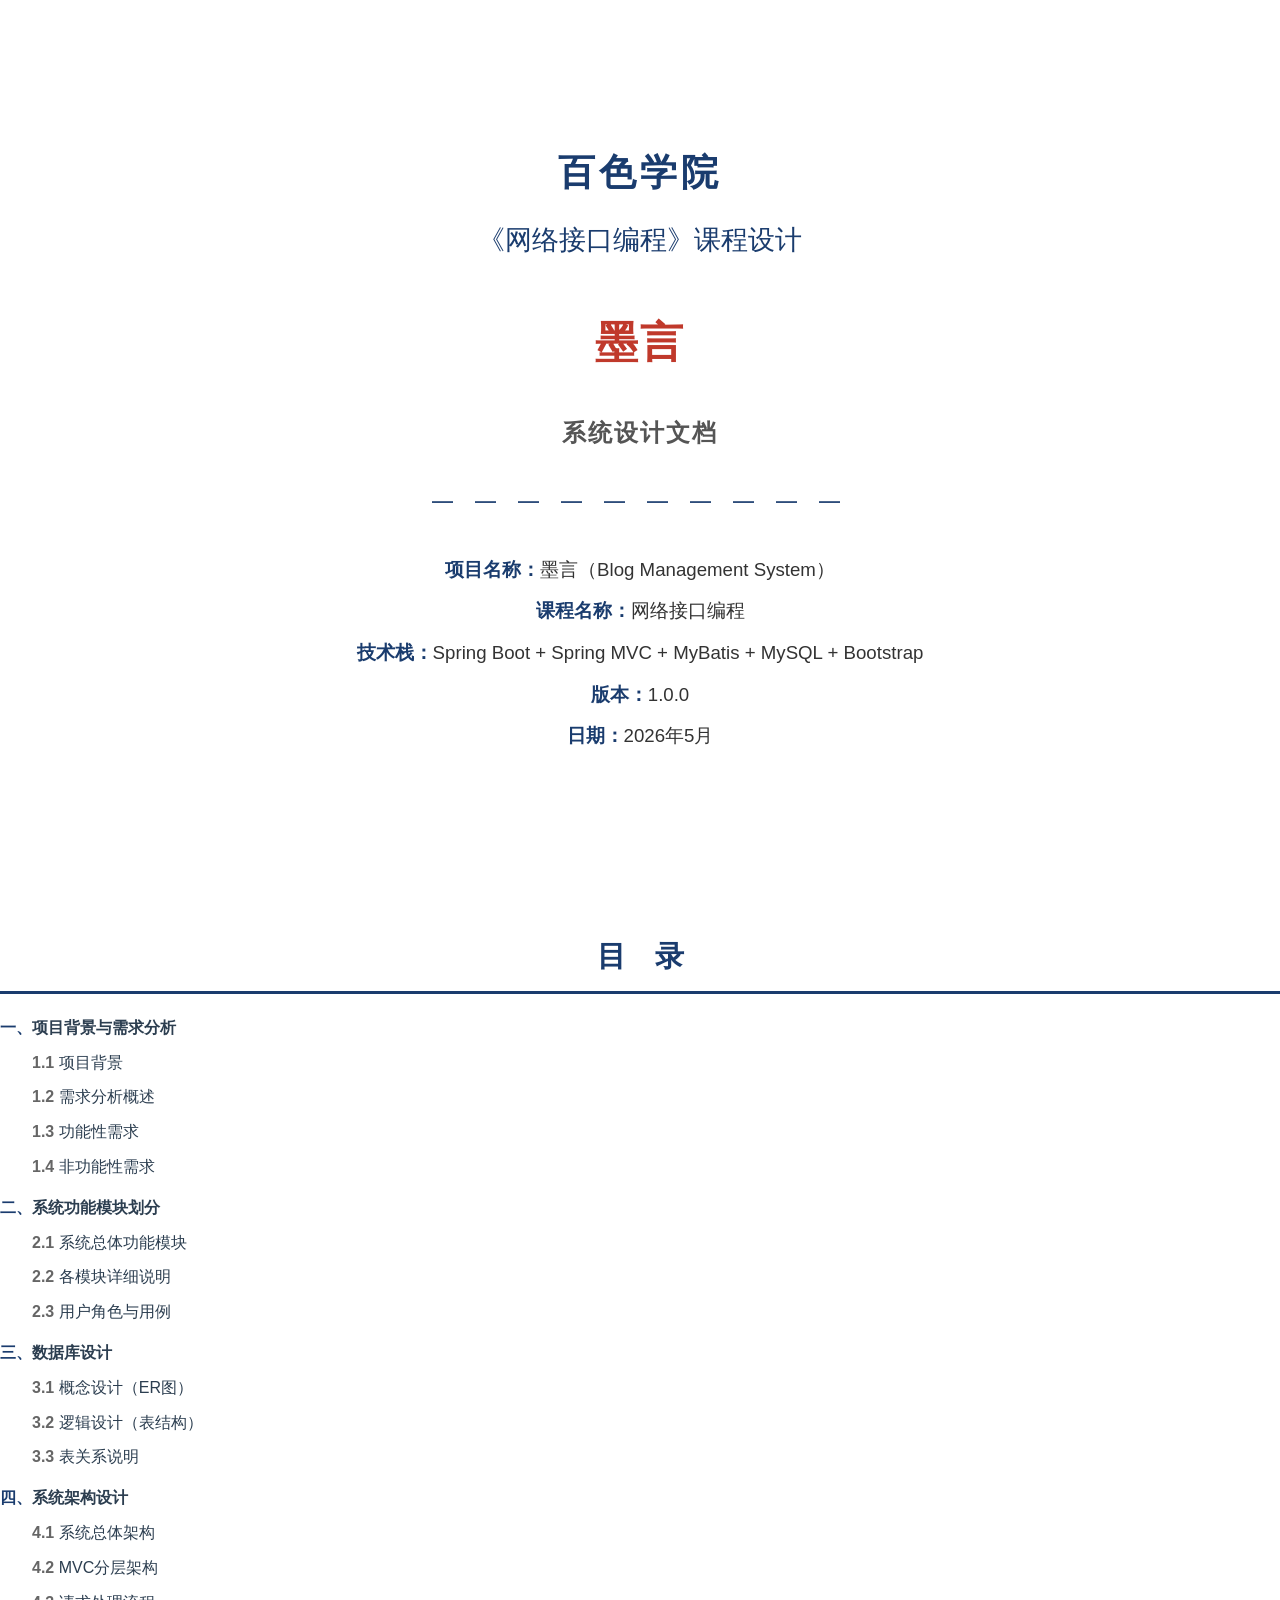
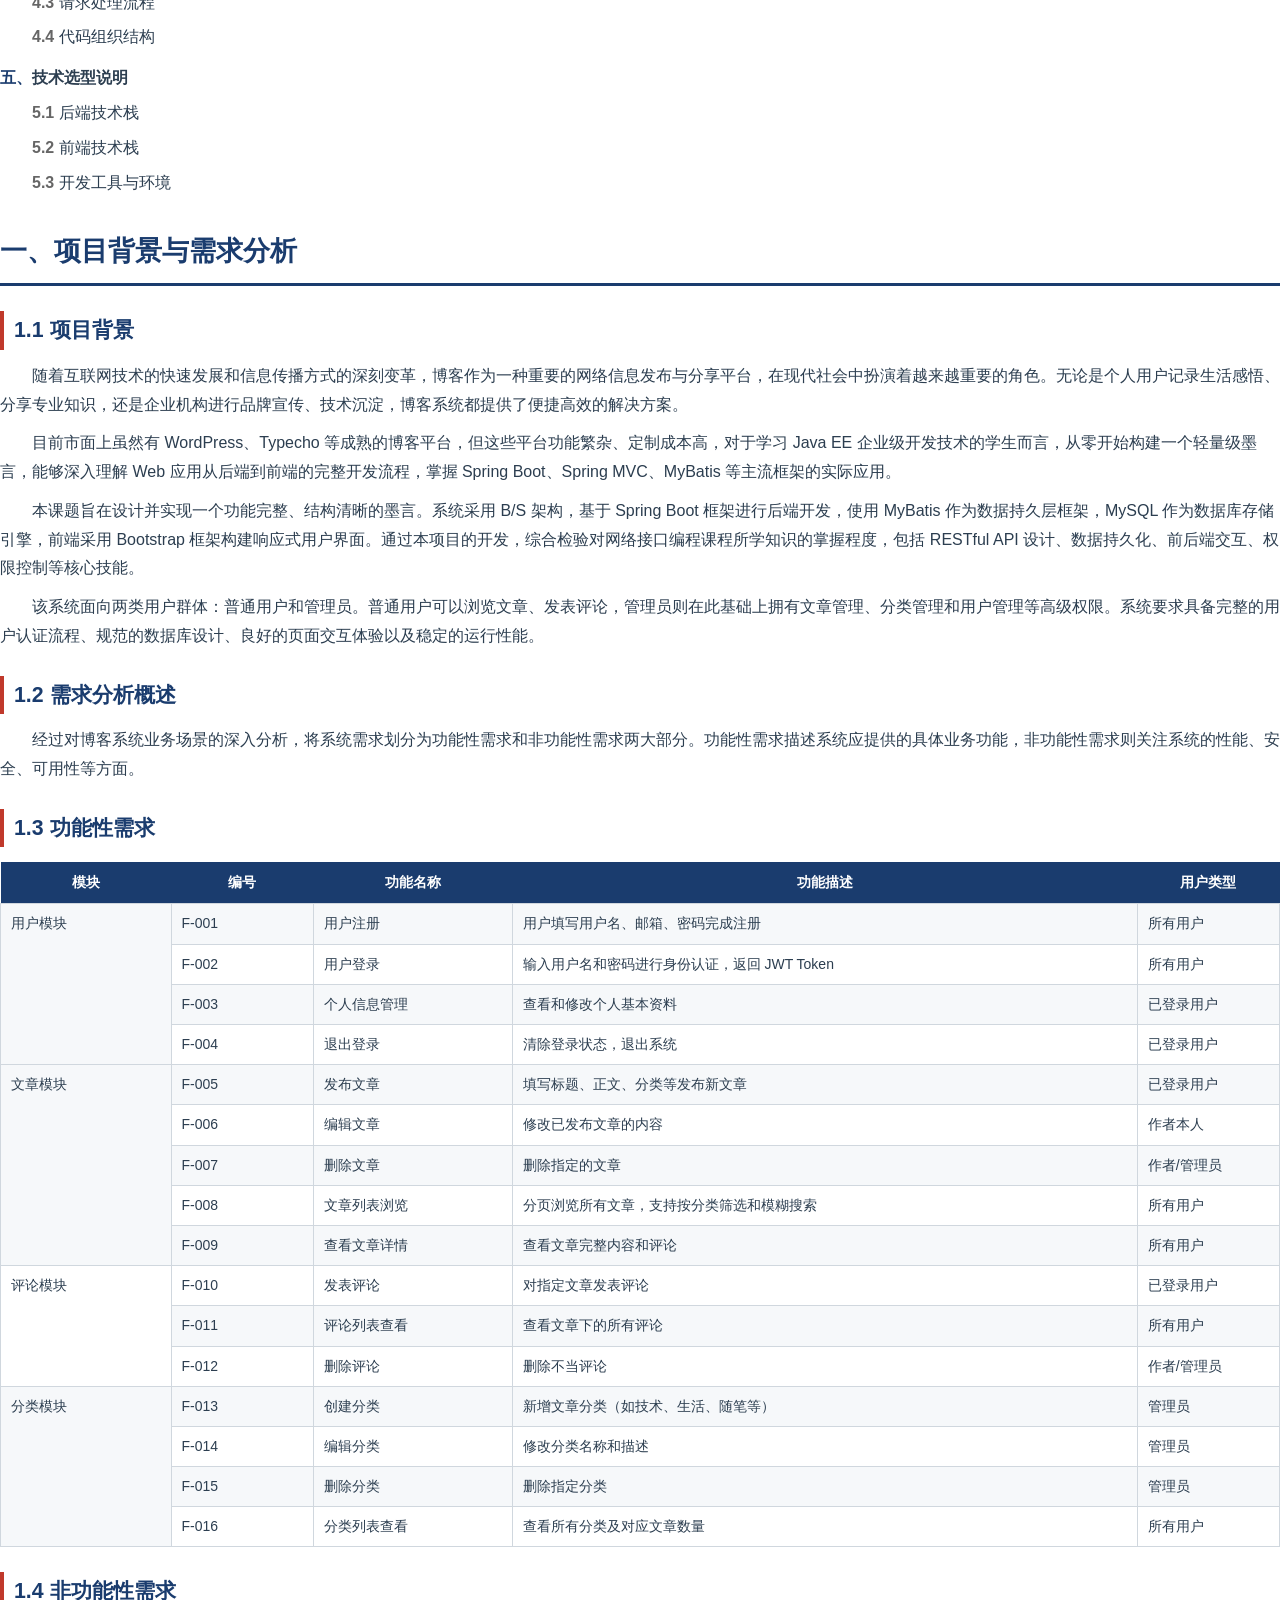
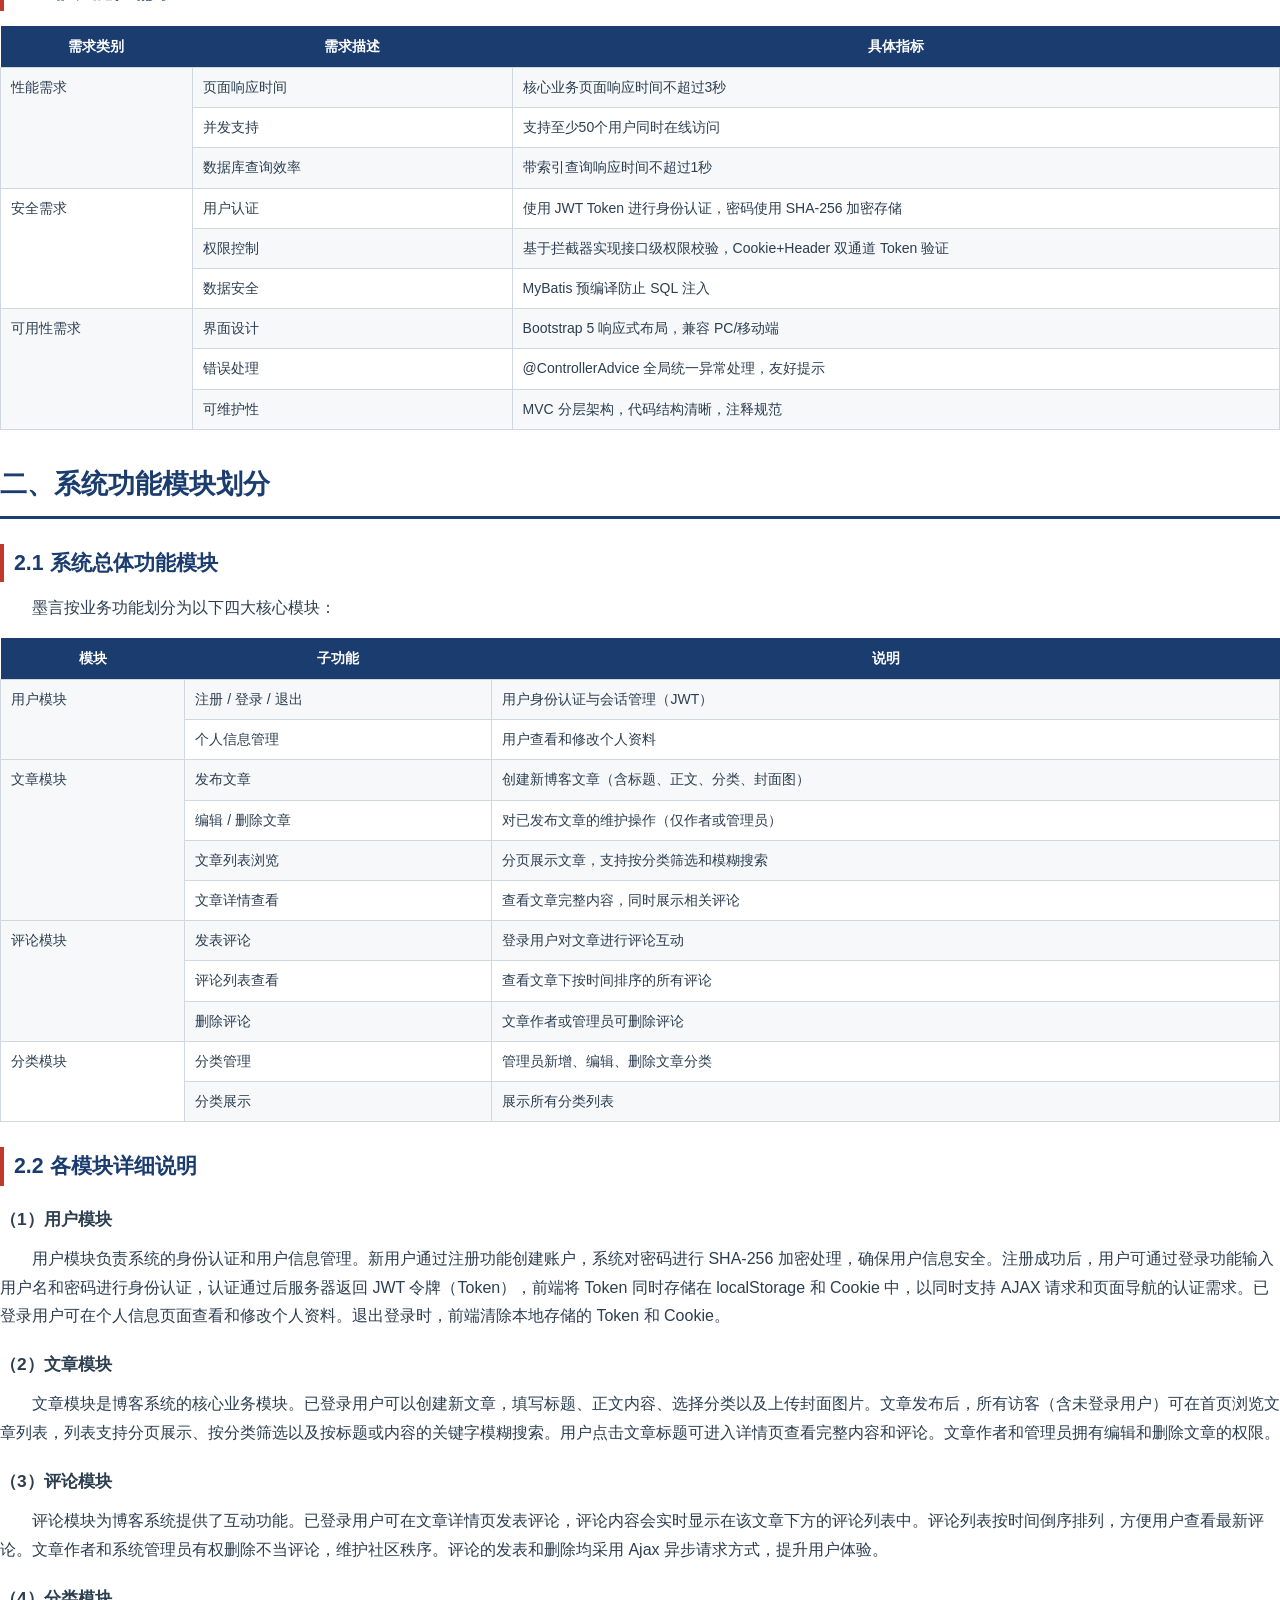
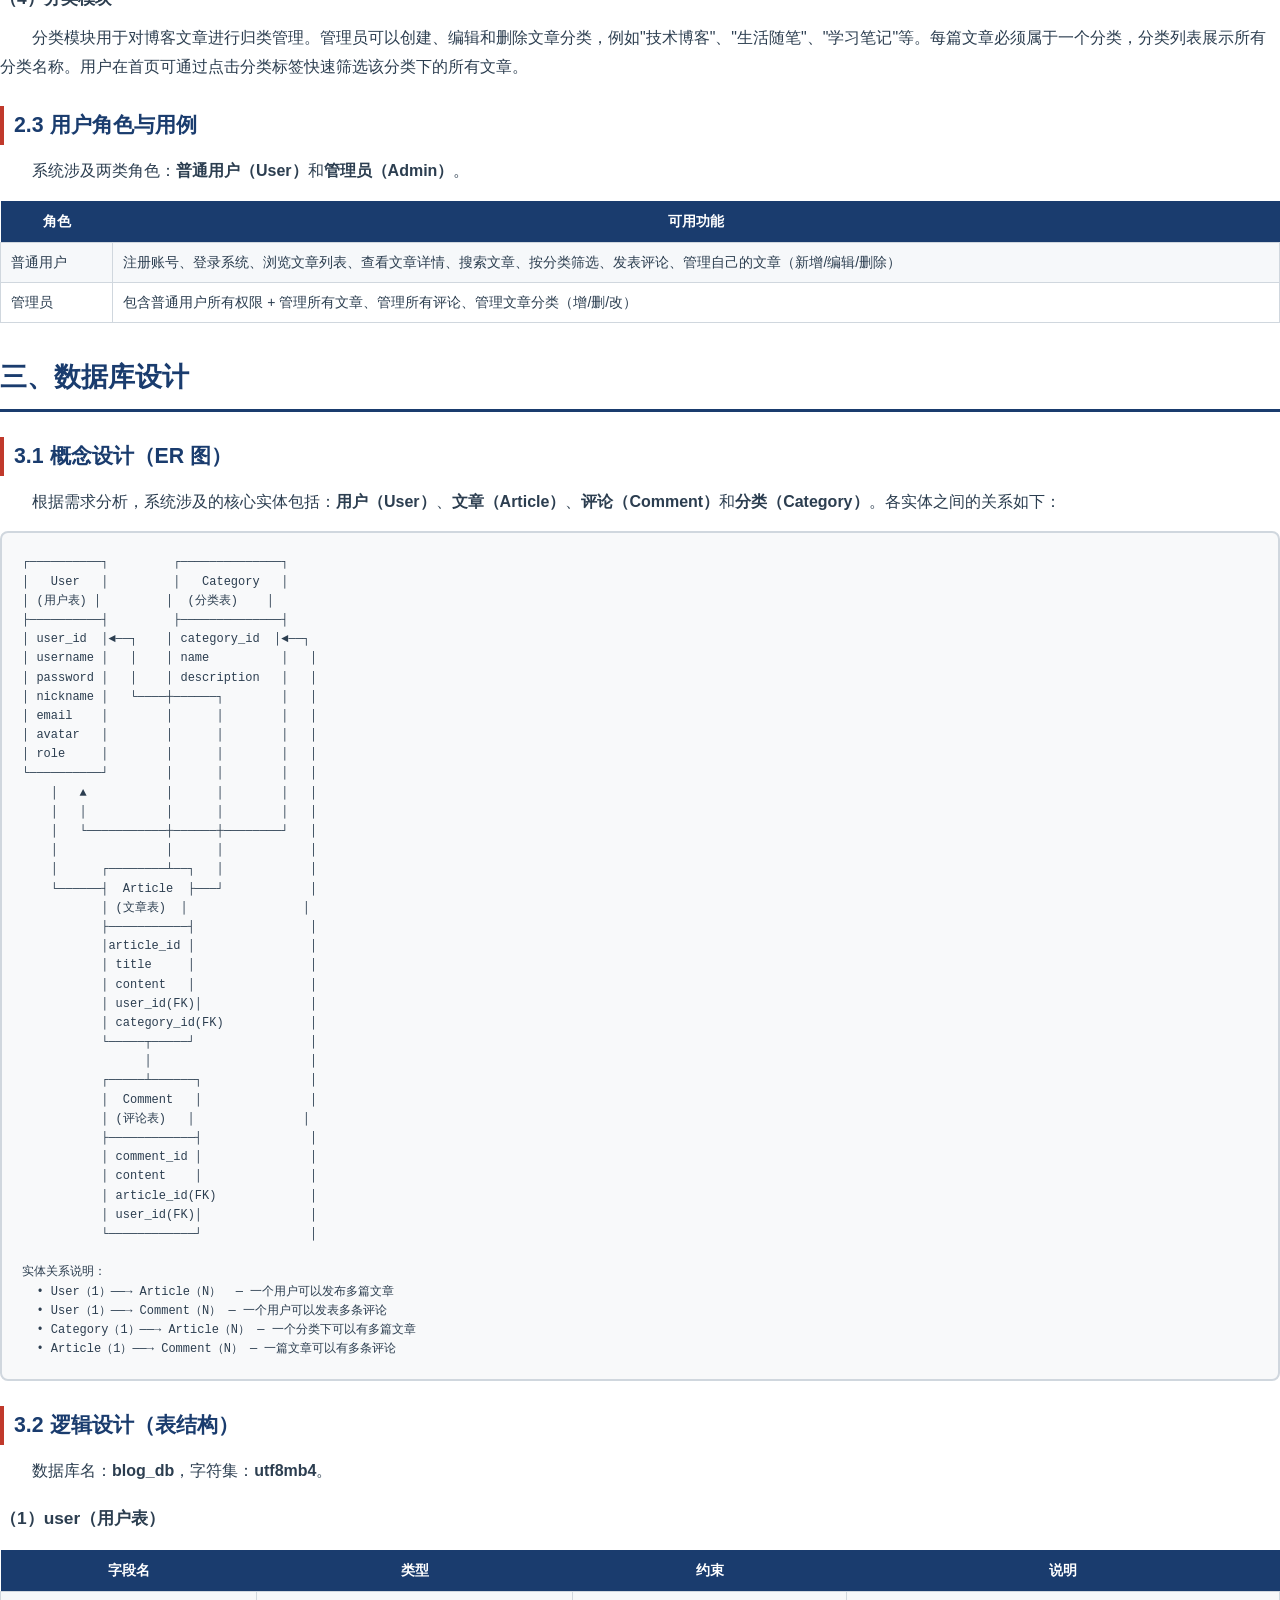
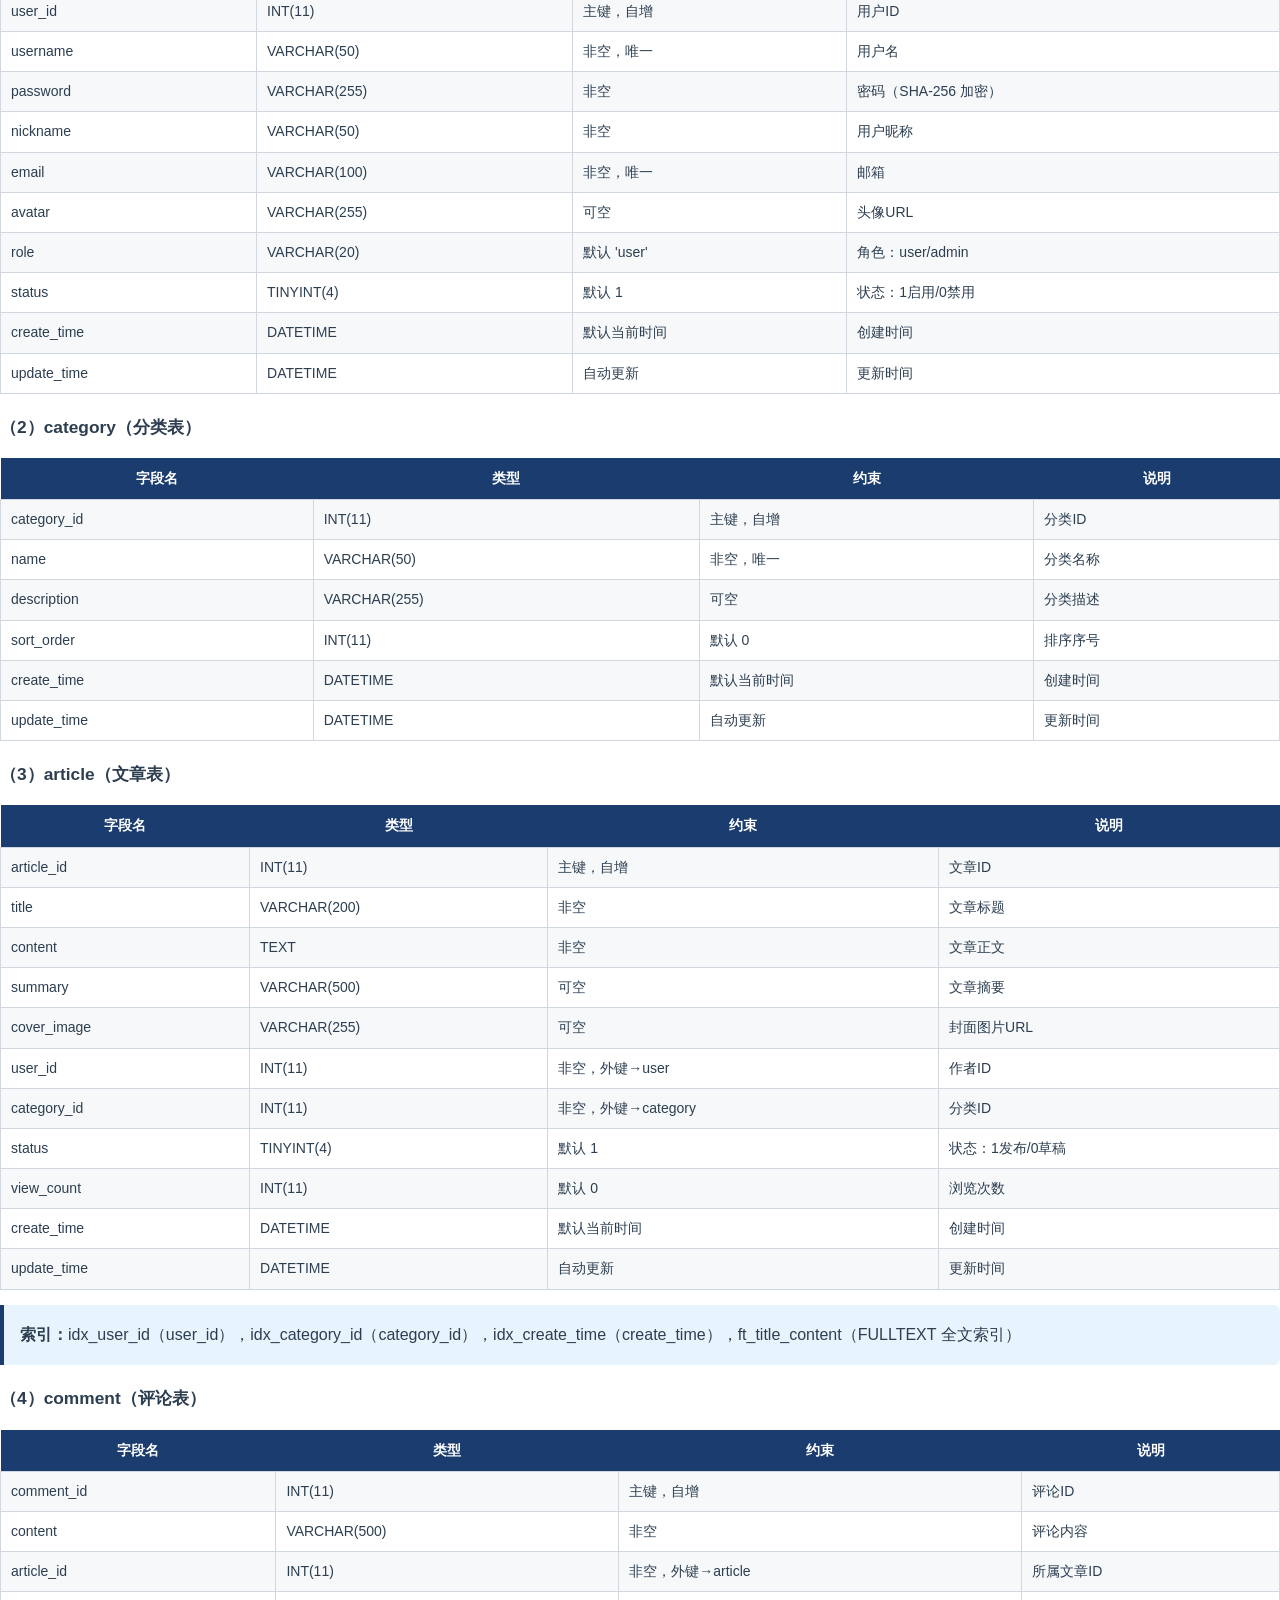
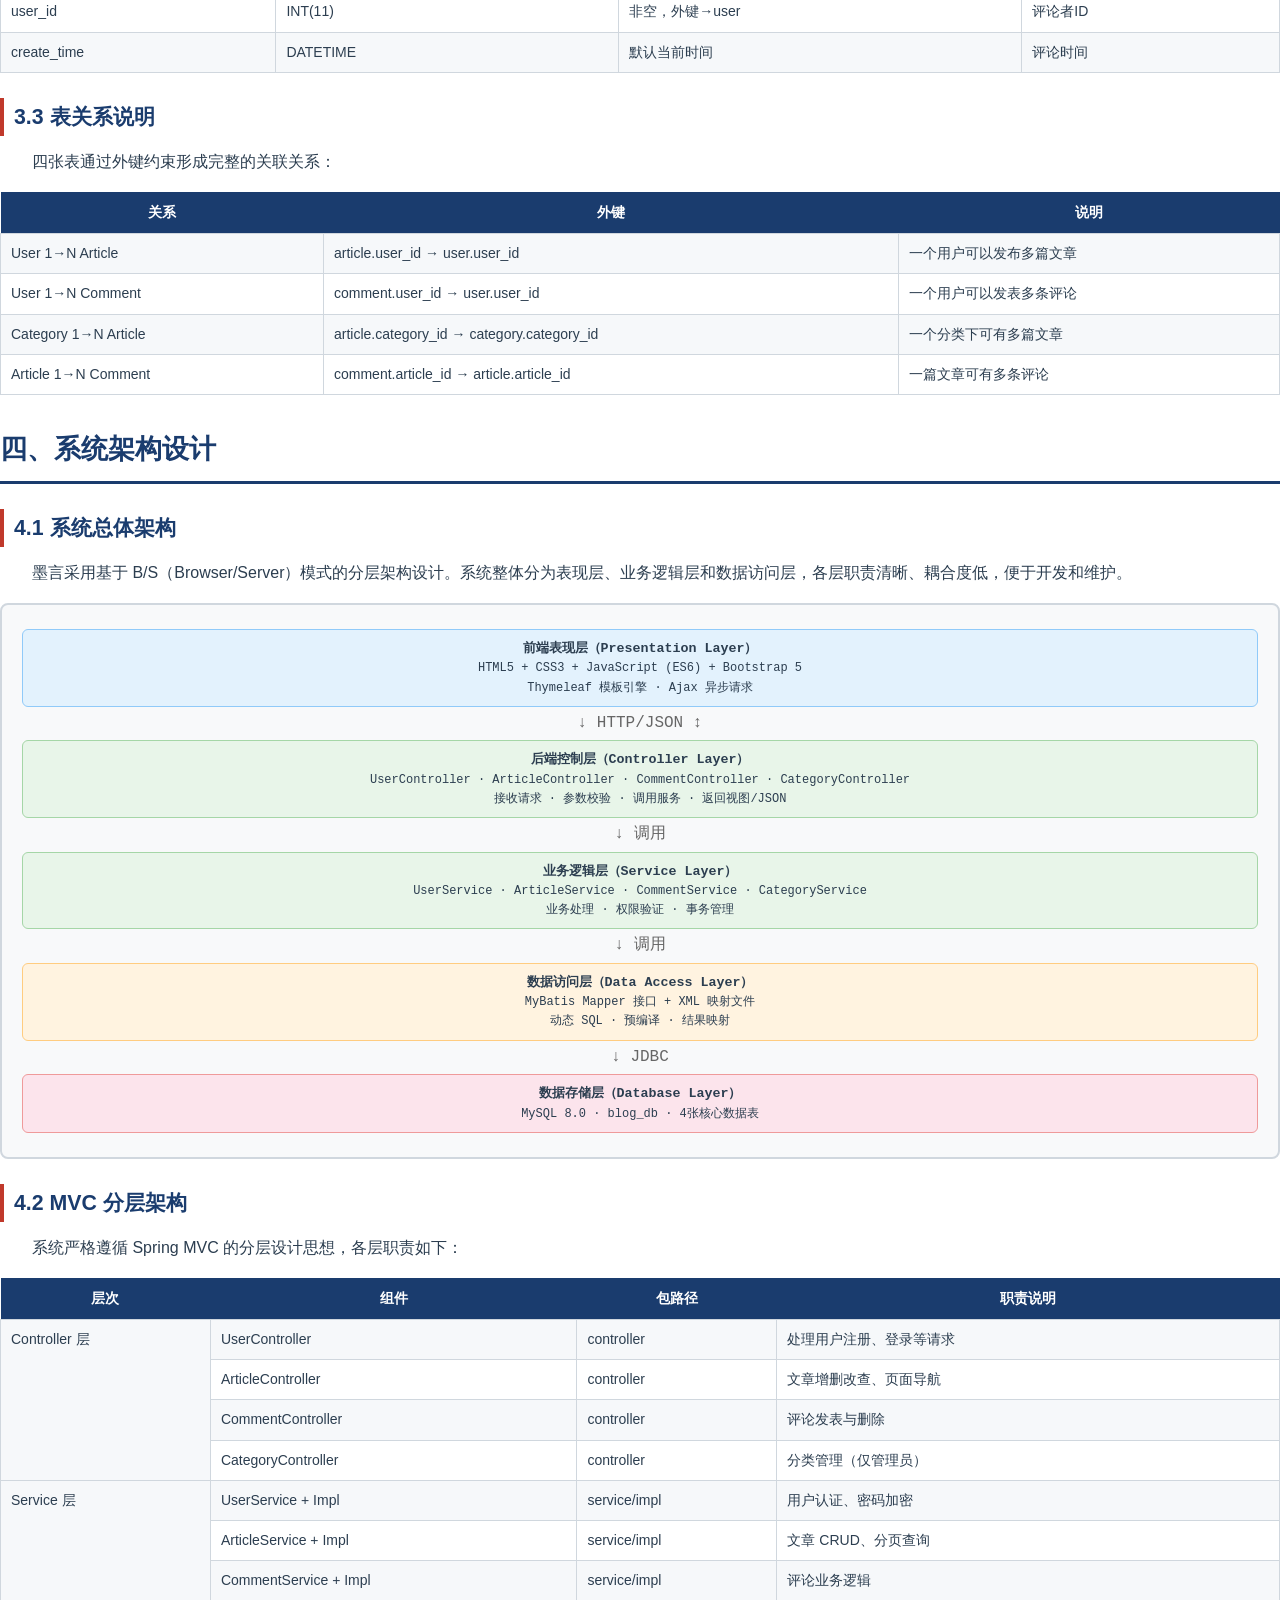
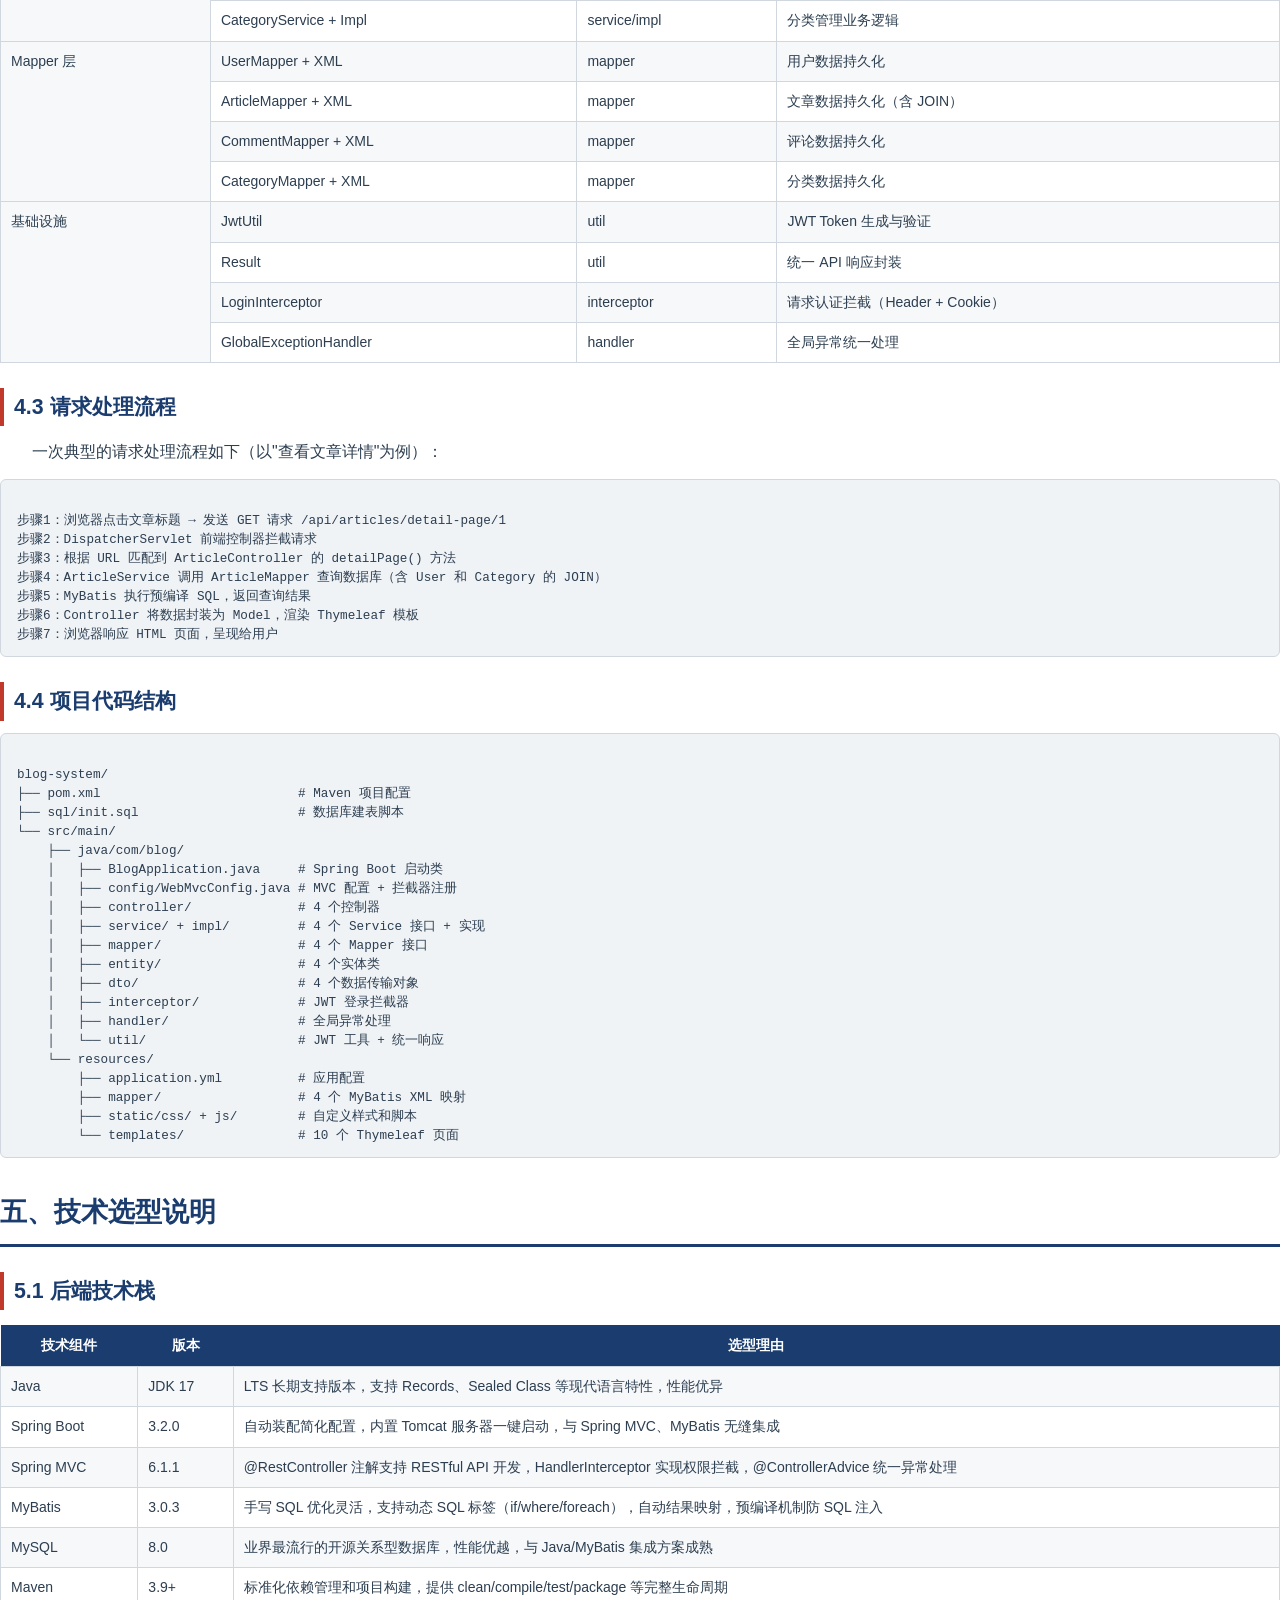
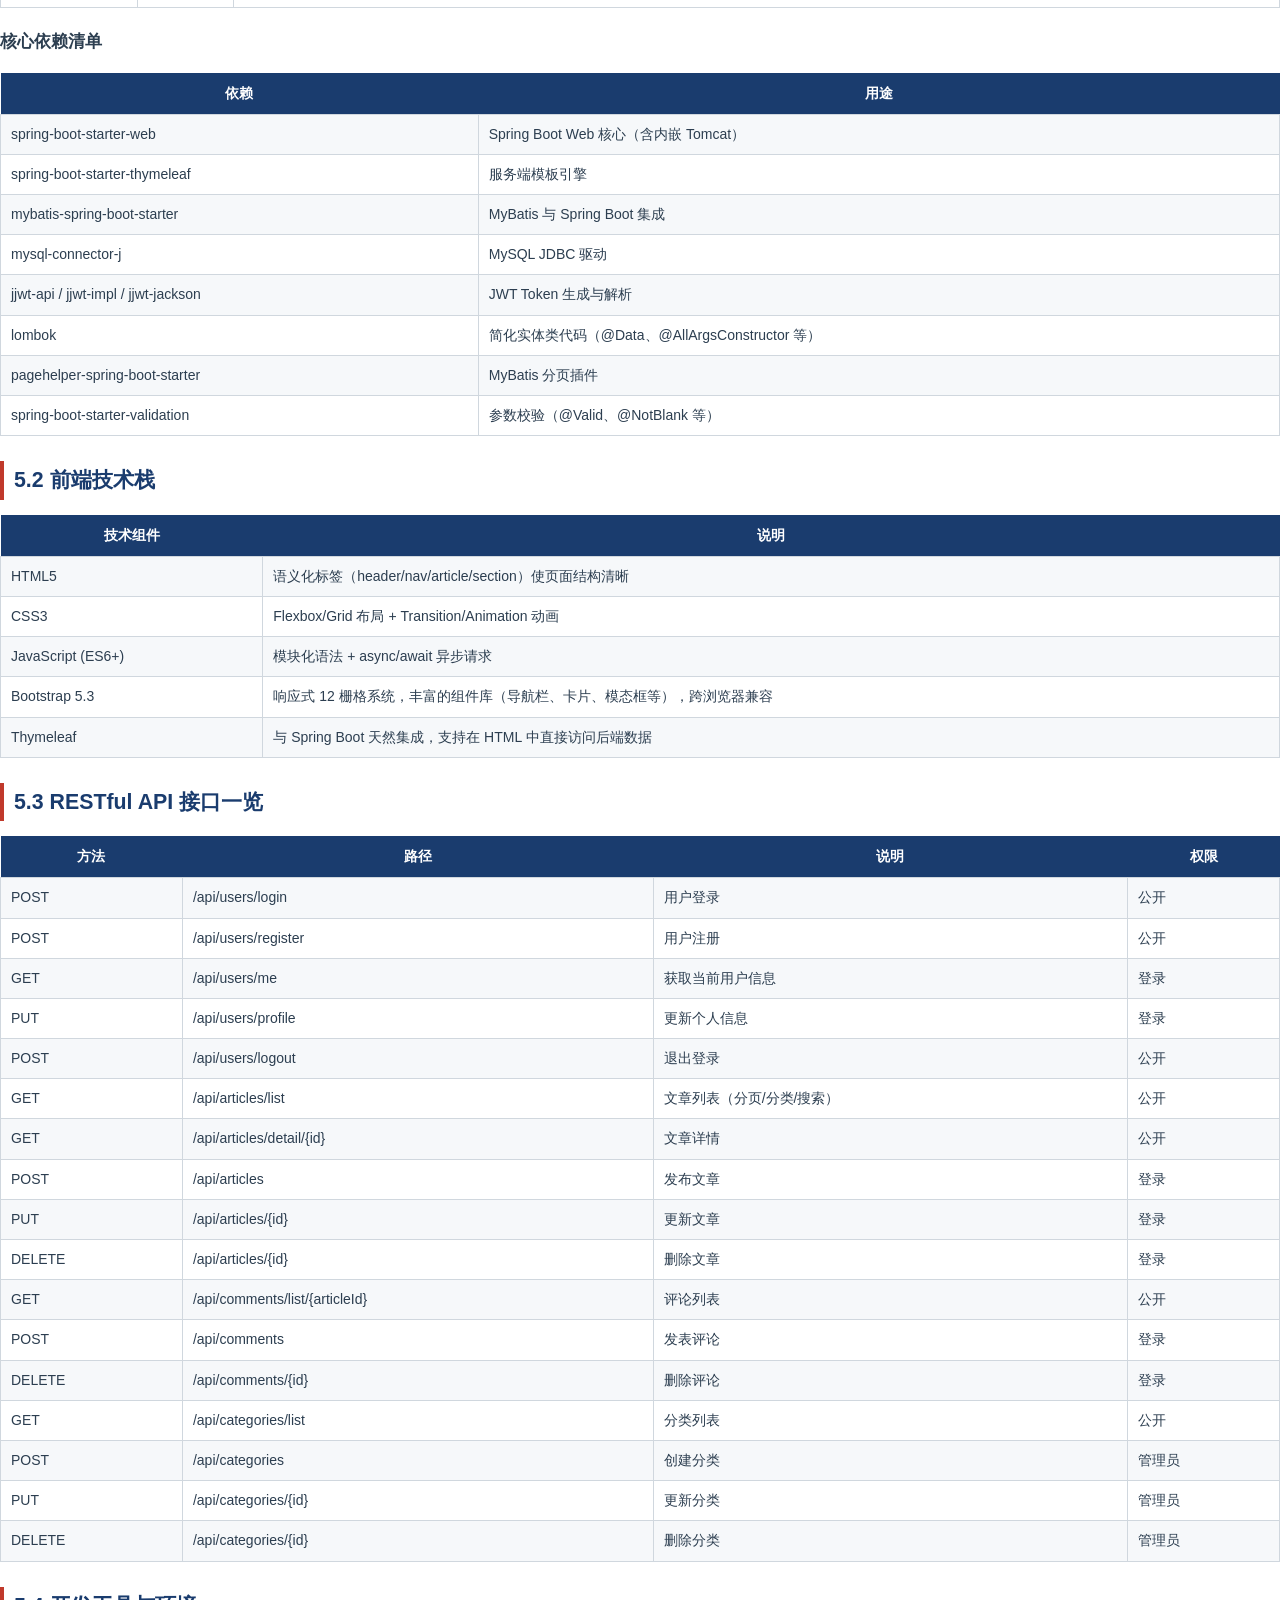
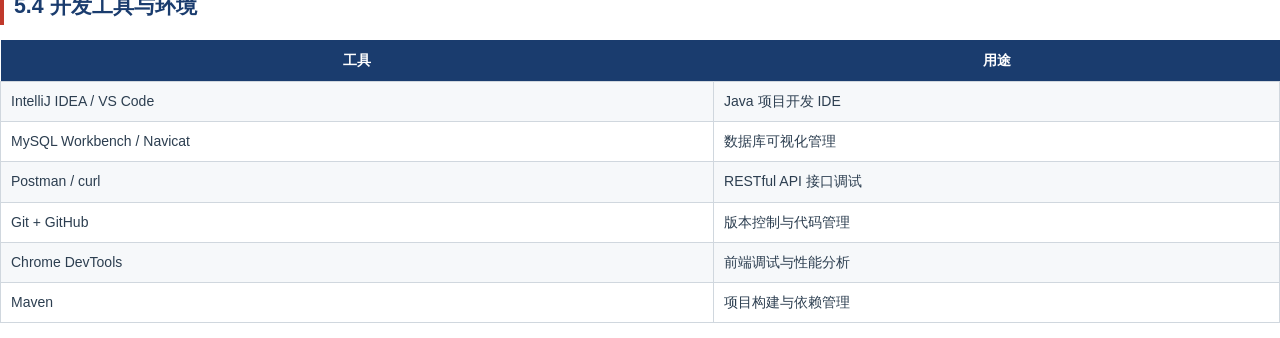
<file: 设计文档.html>
<!DOCTYPE html>
<html lang="zh-CN">
<head>
<meta charset="UTF-8">
<title>墨言 - 系统设计文档</title>
<style>
  @page {
    size: A4;
    margin: 2.5cm 2cm 2.5cm 2cm;
    @bottom-center {
      content: "第 " counter(page) " 页";
      font-size: 10pt;
      color: #666;
      font-family: "Microsoft YaHei", sans-serif;
    }
  }

  * { margin: 0; padding: 0; box-sizing: border-box; }

  body {
    font-family: "Microsoft YaHei", "PingFang SC", "Helvetica Neue", Arial, sans-serif;
    color: #2c3e50;
    line-height: 1.8;
  }

  /* ===== 封面 ===== */
  .cover {
    page-break-after: always;
    display: flex;
    flex-direction: column;
    justify-content: center;
    align-items: center;
    height: 100vh;
    text-align: center;
  }
  .cover .school { font-size: 28pt; font-weight: bold; color: #1a3c6e; margin-bottom: 10px; letter-spacing: 4px; }
  .cover .course { font-size: 20pt; color: #1a3c6e; margin-bottom: 40px; }
  .cover .title { font-size: 32pt; font-weight: bold; color: #c0392b; margin-bottom: 30px; letter-spacing: 2px; }
  .cover .divider { color: #1a3c6e; font-size: 16pt; letter-spacing: 8px; margin-bottom: 30px; }
  .cover .info { font-size: 14pt; margin-bottom: 8px; color: #333; }
  .cover .info strong { color: #1a3c6e; }

  /* ===== 目录 ===== */
  .toc { page-break-after: always; }
  .toc h1 { font-size: 22pt; color: #1a3c6e; border-bottom: 3px solid #1a3c6e; padding-bottom: 8px; margin-bottom: 20px; text-align: center; }
  .toc ol { list-style: none; counter-reset: toc-counter; }
  .toc ol > li { counter-increment: toc-counter; margin: 6px 0; font-size: 12pt; }
  .toc ol > li::before { content: counter(toc-counter, cjk-ideographic) "、"; font-weight: bold; color: #1a3c6e; }
  .toc ol > li.section { font-weight: bold; margin-top: 12px; }
  .toc ol ol { margin-left: 2em; list-style: none; counter-reset: sub-counter; }
  .toc ol ol > li { counter-increment: sub-counter; font-weight: normal; }
  .toc ol ol > li::before { content: counter(toc-counter) "." counter(sub-counter) "  "; color: #666; }

  /* ===== 章节 ===== */
  .chapter { page-break-after: always; }
  .chapter:last-child { page-break-after: auto; }
  h1 { font-size: 20pt; color: #1a3c6e; border-bottom: 3px solid #1a3c6e; padding-bottom: 8px; margin: 30px 0 20px 0; }
  h2 { font-size: 16pt; color: #1a3c6e; margin: 25px 0 12px 0; padding-left: 10px; border-left: 4px solid #c0392b; }
  h3 { font-size: 13pt; color: #2c3e50; margin: 18px 0 8px 0; }
  p { margin: 10px 0; text-indent: 2em; font-size: 12pt; }
  p.no-indent { text-indent: 0; }

  /* ===== 表格 ===== */
  table {
    width: 100%;
    border-collapse: collapse;
    margin: 15px 0;
    font-size: 10.5pt;
  }
  th {
    background: #1a3c6e;
    color: #fff;
    padding: 8px 10px;
    text-align: center;
    font-weight: bold;
  }
  td {
    padding: 7px 10px;
    border: 1px solid #d0d7de;
    vertical-align: top;
  }
  tr:nth-child(even) { background: #f6f8fa; }
  tr:nth-child(odd) { background: #fff; }

  /* ===== 代码块 ===== */
  .code-block {
    background: #f0f3f6;
    border: 1px solid #d0d7de;
    border-radius: 6px;
    padding: 12px 16px;
    font-family: "SF Mono", "Fira Code", "Courier New", monospace;
    font-size: 9.5pt;
    line-height: 1.5;
    margin: 12px 0;
    white-space: pre-wrap;
    overflow-x: auto;
  }

  /* ===== 提示框 ===== */
  .info-box {
    background: #e8f4fd;
    border-left: 4px solid #1a3c6e;
    padding: 12px 16px;
    margin: 12px 0;
    border-radius: 0 6px 6px 0;
  }
  .info-box p { text-indent: 0; margin: 4px 0; }

  .warning-box {
    background: #fff8e1;
    border-left: 4px solid #f39c12;
    padding: 12px 16px;
    margin: 12px 0;
    border-radius: 0 6px 6px 0;
  }

  /* ===== 架构图容器 ===== */
  .arch-box {
    background: #f8f9fa;
    border: 2px solid #d0d7de;
    border-radius: 8px;
    padding: 20px;
    margin: 15px 0;
    text-align: center;
    font-family: "SF Mono", monospace;
    font-size: 9pt;
    line-height: 1.6;
  }
  .arch-box .layer { padding: 8px; margin: 4px 0; border-radius: 6px; }
  .arch-box .layer-top { background: #e3f2fd; border: 1px solid #90caf9; }
  .arch-box .layer-mid { background: #e8f5e9; border: 1px solid #a5d6a7; }
  .arch-box .layer-data { background: #fff3e0; border: 1px solid #ffcc80; }
  .arch-box .layer-db { background: #fce4ec; border: 1px solid #ef9a9a; }
  .arch-box .arrow { color: #666; font-size: 12pt; margin: 2px 0; }
  .arch-box .label { font-weight: bold; font-size: 10pt; }

  /* ===== 实体关系 ===== */
  .er-box {
    background: #f8f9fa;
    border: 2px solid #d0d7de;
    border-radius: 8px;
    padding: 20px;
    margin: 15px 0;
    font-family: "SF Mono", monospace;
    font-size: 9pt;
    line-height: 1.5;
    white-space: pre-wrap;
  }

  /* ===== 页内导航 ===== */
  .back-to-top { text-align: right; font-size: 10pt; margin-top: 20px; }
</style>
</head>
<body>

<!-- ==================== 封面 ==================== -->
<div class="cover">
  <div class="school">百色学院</div>
  <div class="course">《网络接口编程》课程设计</div>
  <div class="title">墨言</div>
  <div class="title" style="font-size:18pt; color:#555;">系统设计文档</div>
  <div class="divider">━ ━ ━ ━ ━ ━ ━ ━ ━ ━</div>
  <div class="info"><strong>项目名称：</strong>墨言（Blog Management System）</div>
  <div class="info"><strong>课程名称：</strong>网络接口编程</div>
  <div class="info"><strong>技术栈：</strong>Spring Boot + Spring MVC + MyBatis + MySQL + Bootstrap</div>
  <div class="info"><strong>版本：</strong>1.0.0</div>
  <div class="info"><strong>日期：</strong>2026年5月</div>
</div>

<!-- ==================== 目录 ==================== -->
<div class="toc">
  <h1>目　录</h1>
  <ol>
    <li class="section">项目背景与需求分析</li>
    <ol>
      <li>项目背景</li>
      <li>需求分析概述</li>
      <li>功能性需求</li>
      <li>非功能性需求</li>
    </ol>
    <li class="section">系统功能模块划分</li>
    <ol>
      <li>系统总体功能模块</li>
      <li>各模块详细说明</li>
      <li>用户角色与用例</li>
    </ol>
    <li class="section">数据库设计</li>
    <ol>
      <li>概念设计（ER图）</li>
      <li>逻辑设计（表结构）</li>
      <li>表关系说明</li>
    </ol>
    <li class="section">系统架构设计</li>
    <ol>
      <li>系统总体架构</li>
      <li>MVC分层架构</li>
      <li>请求处理流程</li>
      <li>代码组织结构</li>
    </ol>
    <li class="section">技术选型说明</li>
    <ol>
      <li>后端技术栈</li>
      <li>前端技术栈</li>
      <li>开发工具与环境</li>
    </ol>
  </ol>
</div>

<!-- ==================== 第一章 ==================== -->
<div class="chapter">
<h1>一、项目背景与需求分析</h1>

<h2>1.1 项目背景</h2>
<p>随着互联网技术的快速发展和信息传播方式的深刻变革，博客作为一种重要的网络信息发布与分享平台，在现代社会中扮演着越来越重要的角色。无论是个人用户记录生活感悟、分享专业知识，还是企业机构进行品牌宣传、技术沉淀，博客系统都提供了便捷高效的解决方案。</p>
<p>目前市面上虽然有 WordPress、Typecho 等成熟的博客平台，但这些平台功能繁杂、定制成本高，对于学习 Java EE 企业级开发技术的学生而言，从零开始构建一个轻量级墨言，能够深入理解 Web 应用从后端到前端的完整开发流程，掌握 Spring Boot、Spring MVC、MyBatis 等主流框架的实际应用。</p>
<p>本课题旨在设计并实现一个功能完整、结构清晰的墨言。系统采用 B/S 架构，基于 Spring Boot 框架进行后端开发，使用 MyBatis 作为数据持久层框架，MySQL 作为数据库存储引擎，前端采用 Bootstrap 框架构建响应式用户界面。通过本项目的开发，综合检验对网络接口编程课程所学知识的掌握程度，包括 RESTful API 设计、数据持久化、前后端交互、权限控制等核心技能。</p>
<p>该系统面向两类用户群体：普通用户和管理员。普通用户可以浏览文章、发表评论，管理员则在此基础上拥有文章管理、分类管理和用户管理等高级权限。系统要求具备完整的用户认证流程、规范的数据库设计、良好的页面交互体验以及稳定的运行性能。</p>

<h2>1.2 需求分析概述</h2>
<p>经过对博客系统业务场景的深入分析，将系统需求划分为功能性需求和非功能性需求两大部分。功能性需求描述系统应提供的具体业务功能，非功能性需求则关注系统的性能、安全、可用性等方面。</p>

<h2>1.3 功能性需求</h2>

<table>
<tr><th style="width:12%">模块</th><th style="width:10%">编号</th><th style="width:14%">功能名称</th><th style="width:44%">功能描述</th><th style="width:10%">用户类型</th></tr>
<tr><td rowspan="4">用户模块</td><td>F-001</td><td>用户注册</td><td>用户填写用户名、邮箱、密码完成注册</td><td>所有用户</td></tr>
<tr><td>F-002</td><td>用户登录</td><td>输入用户名和密码进行身份认证，返回 JWT Token</td><td>所有用户</td></tr>
<tr><td>F-003</td><td>个人信息管理</td><td>查看和修改个人基本资料</td><td>已登录用户</td></tr>
<tr><td>F-004</td><td>退出登录</td><td>清除登录状态，退出系统</td><td>已登录用户</td></tr>

<tr><td rowspan="5">文章模块</td><td>F-005</td><td>发布文章</td><td>填写标题、正文、分类等发布新文章</td><td>已登录用户</td></tr>
<tr><td>F-006</td><td>编辑文章</td><td>修改已发布文章的内容</td><td>作者本人</td></tr>
<tr><td>F-007</td><td>删除文章</td><td>删除指定的文章</td><td>作者/管理员</td></tr>
<tr><td>F-008</td><td>文章列表浏览</td><td>分页浏览所有文章，支持按分类筛选和模糊搜索</td><td>所有用户</td></tr>
<tr><td>F-009</td><td>查看文章详情</td><td>查看文章完整内容和评论</td><td>所有用户</td></tr>

<tr><td rowspan="3">评论模块</td><td>F-010</td><td>发表评论</td><td>对指定文章发表评论</td><td>已登录用户</td></tr>
<tr><td>F-011</td><td>评论列表查看</td><td>查看文章下的所有评论</td><td>所有用户</td></tr>
<tr><td>F-012</td><td>删除评论</td><td>删除不当评论</td><td>作者/管理员</td></tr>

<tr><td rowspan="4">分类模块</td><td>F-013</td><td>创建分类</td><td>新增文章分类（如技术、生活、随笔等）</td><td>管理员</td></tr>
<tr><td>F-014</td><td>编辑分类</td><td>修改分类名称和描述</td><td>管理员</td></tr>
<tr><td>F-015</td><td>删除分类</td><td>删除指定分类</td><td>管理员</td></tr>
<tr><td>F-016</td><td>分类列表查看</td><td>查看所有分类及对应文章数量</td><td>所有用户</td></tr>
</table>

<h2>1.4 非功能性需求</h2>
<table>
<tr><th style="width:15%">需求类别</th><th style="width:25%">需求描述</th><th>具体指标</th></tr>
<tr><td rowspan="3">性能需求</td><td>页面响应时间</td><td>核心业务页面响应时间不超过3秒</td></tr>
<tr><td>并发支持</td><td>支持至少50个用户同时在线访问</td></tr>
<tr><td>数据库查询效率</td><td>带索引查询响应时间不超过1秒</td></tr>
<tr><td rowspan="3">安全需求</td><td>用户认证</td><td>使用 JWT Token 进行身份认证，密码使用 SHA-256 加密存储</td></tr>
<tr><td>权限控制</td><td>基于拦截器实现接口级权限校验，Cookie+Header 双通道 Token 验证</td></tr>
<tr><td>数据安全</td><td>MyBatis 预编译防止 SQL 注入</td></tr>
<tr><td rowspan="3">可用性需求</td><td>界面设计</td><td>Bootstrap 5 响应式布局，兼容 PC/移动端</td></tr>
<tr><td>错误处理</td><td>@ControllerAdvice 全局统一异常处理，友好提示</td></tr>
<tr><td>可维护性</td><td>MVC 分层架构，代码结构清晰，注释规范</td></tr>
</table>
</div>

<!-- ==================== 第二章 ==================== -->
<div class="chapter">
<h1>二、系统功能模块划分</h1>

<h2>2.1 系统总体功能模块</h2>
<p>墨言按业务功能划分为以下四大核心模块：</p>

<table>
<tr><th>模块</th><th>子功能</th><th>说明</th></tr>
<tr><td rowspan="2">用户模块</td><td>注册 / 登录 / 退出</td><td>用户身份认证与会话管理（JWT）</td></tr>
<tr><td>个人信息管理</td><td>用户查看和修改个人资料</td></tr>
<tr><td rowspan="4">文章模块</td><td>发布文章</td><td>创建新博客文章（含标题、正文、分类、封面图）</td></tr>
<tr><td>编辑 / 删除文章</td><td>对已发布文章的维护操作（仅作者或管理员）</td></tr>
<tr><td>文章列表浏览</td><td>分页展示文章，支持按分类筛选和模糊搜索</td></tr>
<tr><td>文章详情查看</td><td>查看文章完整内容，同时展示相关评论</td></tr>
<tr><td rowspan="3">评论模块</td><td>发表评论</td><td>登录用户对文章进行评论互动</td></tr>
<tr><td>评论列表查看</td><td>查看文章下按时间排序的所有评论</td></tr>
<tr><td>删除评论</td><td>文章作者或管理员可删除评论</td></tr>
<tr><td rowspan="2">分类模块</td><td>分类管理</td><td>管理员新增、编辑、删除文章分类</td></tr>
<tr><td>分类展示</td><td>展示所有分类列表</td></tr>
</table>

<h2>2.2 各模块详细说明</h2>

<h3>（1）用户模块</h3>
<p>用户模块负责系统的身份认证和用户信息管理。新用户通过注册功能创建账户，系统对密码进行 SHA-256 加密处理，确保用户信息安全。注册成功后，用户可通过登录功能输入用户名和密码进行身份认证，认证通过后服务器返回 JWT 令牌（Token），前端将 Token 同时存储在 localStorage 和 Cookie 中，以同时支持 AJAX 请求和页面导航的认证需求。已登录用户可在个人信息页面查看和修改个人资料。退出登录时，前端清除本地存储的 Token 和 Cookie。</p>

<h3>（2）文章模块</h3>
<p>文章模块是博客系统的核心业务模块。已登录用户可以创建新文章，填写标题、正文内容、选择分类以及上传封面图片。文章发布后，所有访客（含未登录用户）可在首页浏览文章列表，列表支持分页展示、按分类筛选以及按标题或内容的关键字模糊搜索。用户点击文章标题可进入详情页查看完整内容和评论。文章作者和管理员拥有编辑和删除文章的权限。</p>

<h3>（3）评论模块</h3>
<p>评论模块为博客系统提供了互动功能。已登录用户可在文章详情页发表评论，评论内容会实时显示在该文章下方的评论列表中。评论列表按时间倒序排列，方便用户查看最新评论。文章作者和系统管理员有权删除不当评论，维护社区秩序。评论的发表和删除均采用 Ajax 异步请求方式，提升用户体验。</p>

<h3>（4）分类模块</h3>
<p>分类模块用于对博客文章进行归类管理。管理员可以创建、编辑和删除文章分类，例如"技术博客"、"生活随笔"、"学习笔记"等。每篇文章必须属于一个分类，分类列表展示所有分类名称。用户在首页可通过点击分类标签快速筛选该分类下的所有文章。</p>

<h2>2.3 用户角色与用例</h2>
<p>系统涉及两类角色：<strong>普通用户（User）</strong>和<strong>管理员（Admin）</strong>。</p>

<table>
<tr><th>角色</th><th>可用功能</th></tr>
<tr><td>普通用户</td><td>注册账号、登录系统、浏览文章列表、查看文章详情、搜索文章、按分类筛选、发表评论、管理自己的文章（新增/编辑/删除）</td></tr>
<tr><td>管理员</td><td>包含普通用户所有权限 + 管理所有文章、管理所有评论、管理文章分类（增/删/改）</td></tr>
</table>
</div>

<!-- ==================== 第三章 ==================== -->
<div class="chapter">
<h1>三、数据库设计</h1>

<h2>3.1 概念设计（ER 图）</h2>
<p>根据需求分析，系统涉及的核心实体包括：<strong>用户（User）</strong>、<strong>文章（Article）</strong>、<strong>评论（Comment）</strong>和<strong>分类（Category）</strong>。各实体之间的关系如下：</p>

<div class="arch-box" style="text-align:left; font-size:9pt;">
<pre>
┌──────────┐         ┌──────────────┐
│   User   │         │   Category   │
│ (用户表) │         │  (分类表)    │
├──────────┤         ├──────────────┤
│ user_id  │◄──┐    │ category_id  │◄──┐
│ username │   │    │ name          │   │
│ password │   │    │ description   │   │
│ nickname │   └────┼──────┐        │   │
│ email    │        │      │        │   │
│ avatar   │        │      │        │   │
│ role     │        │      │        │   │
└──────────┘        │      │        │   │
    │   ▲           │      │        │   │
    │   │           │      │        │   │
    │   └───────────┼──────┼────────┘   │
    │               │      │            │
    │      ┌────────┴──┐   │            │
    └──────┤  Article  ├───┘            │
           │ (文章表)  │                │
           ├───────────┤                │
           │article_id │                │
           │ title     │                │
           │ content   │                │
           │ user_id(FK)│               │
           │ category_id(FK)            │
           └─────┬─────┘                │
                 │                      │
           ┌─────┴──────┐               │
           │  Comment   │               │
           │ (评论表)   │               │
           ├────────────┤               │
           │ comment_id │               │
           │ content    │               │
           │ article_id(FK)             │
           │ user_id(FK)│               │
           └────────────┘               │

实体关系说明：
  • User（1）──→ Article（N）  — 一个用户可以发布多篇文章
  • User（1）──→ Comment（N） — 一个用户可以发表多条评论
  • Category（1）──→ Article（N） — 一个分类下可以有多篇文章
  • Article（1）──→ Comment（N） — 一篇文章可以有多条评论
</pre>
</div>

<h2>3.2 逻辑设计（表结构）</h2>
<p>数据库名：<strong>blog_db</strong>，字符集：<strong>utf8mb4</strong>。</p>

<h3>（1）user（用户表）</h3>
<table>
<tr><th>字段名</th><th>类型</th><th>约束</th><th>说明</th></tr>
<tr><td>user_id</td><td>INT(11)</td><td>主键，自增</td><td>用户ID</td></tr>
<tr><td>username</td><td>VARCHAR(50)</td><td>非空，唯一</td><td>用户名</td></tr>
<tr><td>password</td><td>VARCHAR(255)</td><td>非空</td><td>密码（SHA-256 加密）</td></tr>
<tr><td>nickname</td><td>VARCHAR(50)</td><td>非空</td><td>用户昵称</td></tr>
<tr><td>email</td><td>VARCHAR(100)</td><td>非空，唯一</td><td>邮箱</td></tr>
<tr><td>avatar</td><td>VARCHAR(255)</td><td>可空</td><td>头像URL</td></tr>
<tr><td>role</td><td>VARCHAR(20)</td><td>默认 'user'</td><td>角色：user/admin</td></tr>
<tr><td>status</td><td>TINYINT(4)</td><td>默认 1</td><td>状态：1启用/0禁用</td></tr>
<tr><td>create_time</td><td>DATETIME</td><td>默认当前时间</td><td>创建时间</td></tr>
<tr><td>update_time</td><td>DATETIME</td><td>自动更新</td><td>更新时间</td></tr>
</table>

<h3>（2）category（分类表）</h3>
<table>
<tr><th>字段名</th><th>类型</th><th>约束</th><th>说明</th></tr>
<tr><td>category_id</td><td>INT(11)</td><td>主键，自增</td><td>分类ID</td></tr>
<tr><td>name</td><td>VARCHAR(50)</td><td>非空，唯一</td><td>分类名称</td></tr>
<tr><td>description</td><td>VARCHAR(255)</td><td>可空</td><td>分类描述</td></tr>
<tr><td>sort_order</td><td>INT(11)</td><td>默认 0</td><td>排序序号</td></tr>
<tr><td>create_time</td><td>DATETIME</td><td>默认当前时间</td><td>创建时间</td></tr>
<tr><td>update_time</td><td>DATETIME</td><td>自动更新</td><td>更新时间</td></tr>
</table>

<h3>（3）article（文章表）</h3>
<table>
<tr><th>字段名</th><th>类型</th><th>约束</th><th>说明</th></tr>
<tr><td>article_id</td><td>INT(11)</td><td>主键，自增</td><td>文章ID</td></tr>
<tr><td>title</td><td>VARCHAR(200)</td><td>非空</td><td>文章标题</td></tr>
<tr><td>content</td><td>TEXT</td><td>非空</td><td>文章正文</td></tr>
<tr><td>summary</td><td>VARCHAR(500)</td><td>可空</td><td>文章摘要</td></tr>
<tr><td>cover_image</td><td>VARCHAR(255)</td><td>可空</td><td>封面图片URL</td></tr>
<tr><td>user_id</td><td>INT(11)</td><td>非空，外键→user</td><td>作者ID</td></tr>
<tr><td>category_id</td><td>INT(11)</td><td>非空，外键→category</td><td>分类ID</td></tr>
<tr><td>status</td><td>TINYINT(4)</td><td>默认 1</td><td>状态：1发布/0草稿</td></tr>
<tr><td>view_count</td><td>INT(11)</td><td>默认 0</td><td>浏览次数</td></tr>
<tr><td>create_time</td><td>DATETIME</td><td>默认当前时间</td><td>创建时间</td></tr>
<tr><td>update_time</td><td>DATETIME</td><td>自动更新</td><td>更新时间</td></tr>
</table>
<div class="info-box"><p><strong>索引：</strong>idx_user_id（user_id），idx_category_id（category_id），idx_create_time（create_time），ft_title_content（FULLTEXT 全文索引）</p></div>

<h3>（4）comment（评论表）</h3>
<table>
<tr><th>字段名</th><th>类型</th><th>约束</th><th>说明</th></tr>
<tr><td>comment_id</td><td>INT(11)</td><td>主键，自增</td><td>评论ID</td></tr>
<tr><td>content</td><td>VARCHAR(500)</td><td>非空</td><td>评论内容</td></tr>
<tr><td>article_id</td><td>INT(11)</td><td>非空，外键→article</td><td>所属文章ID</td></tr>
<tr><td>user_id</td><td>INT(11)</td><td>非空，外键→user</td><td>评论者ID</td></tr>
<tr><td>create_time</td><td>DATETIME</td><td>默认当前时间</td><td>评论时间</td></tr>
</table>

<h2>3.3 表关系说明</h2>
<p>四张表通过外键约束形成完整的关联关系：</p>
<table>
<tr><th>关系</th><th>外键</th><th>说明</th></tr>
<tr><td>User 1→N Article</td><td>article.user_id → user.user_id</td><td>一个用户可以发布多篇文章</td></tr>
<tr><td>User 1→N Comment</td><td>comment.user_id → user.user_id</td><td>一个用户可以发表多条评论</td></tr>
<tr><td>Category 1→N Article</td><td>article.category_id → category.category_id</td><td>一个分类下可有多篇文章</td></tr>
<tr><td>Article 1→N Comment</td><td>comment.article_id → article.article_id</td><td>一篇文章可有多条评论</td></tr>
</table>
</div>

<!-- ==================== 第四章 ==================== -->
<div class="chapter">
<h1>四、系统架构设计</h1>

<h2>4.1 系统总体架构</h2>
<p>墨言采用基于 B/S（Browser/Server）模式的分层架构设计。系统整体分为表现层、业务逻辑层和数据访问层，各层职责清晰、耦合度低，便于开发和维护。</p>

<div class="arch-box">
<div class="layer layer-top">
<div class="label">前端表现层（Presentation Layer）</div>
HTML5 + CSS3 + JavaScript (ES6) + Bootstrap 5<br>
Thymeleaf 模板引擎 · Ajax 异步请求
</div>
<div class="arrow">↓ HTTP/JSON ↕</div>
<div class="layer layer-mid">
<div class="label">后端控制层（Controller Layer）</div>
UserController · ArticleController · CommentController · CategoryController<br>
接收请求 · 参数校验 · 调用服务 · 返回视图/JSON
</div>
<div class="arrow">↓ 调用</div>
<div class="layer layer-mid">
<div class="label">业务逻辑层（Service Layer）</div>
UserService · ArticleService · CommentService · CategoryService<br>
业务处理 · 权限验证 · 事务管理
</div>
<div class="arrow">↓ 调用</div>
<div class="layer layer-data">
<div class="label">数据访问层（Data Access Layer）</div>
MyBatis Mapper 接口 + XML 映射文件<br>
动态 SQL · 预编译 · 结果映射
</div>
<div class="arrow">↓ JDBC</div>
<div class="layer layer-db">
<div class="label">数据存储层（Database Layer）</div>
MySQL 8.0 · blog_db · 4张核心数据表
</div>
</div>

<h2>4.2 MVC 分层架构</h2>
<p>系统严格遵循 Spring MVC 的分层设计思想，各层职责如下：</p>

<table>
<tr><th>层次</th><th>组件</th><th>包路径</th><th>职责说明</th></tr>
<tr><td rowspan="4">Controller 层</td><td>UserController</td><td>controller</td><td>处理用户注册、登录等请求</td></tr>
<tr><td>ArticleController</td><td>controller</td><td>文章增删改查、页面导航</td></tr>
<tr><td>CommentController</td><td>controller</td><td>评论发表与删除</td></tr>
<tr><td>CategoryController</td><td>controller</td><td>分类管理（仅管理员）</td></tr>
<tr><td rowspan="4">Service 层</td><td>UserService + Impl</td><td>service/impl</td><td>用户认证、密码加密</td></tr>
<tr><td>ArticleService + Impl</td><td>service/impl</td><td>文章 CRUD、分页查询</td></tr>
<tr><td>CommentService + Impl</td><td>service/impl</td><td>评论业务逻辑</td></tr>
<tr><td>CategoryService + Impl</td><td>service/impl</td><td>分类管理业务逻辑</td></tr>
<tr><td rowspan="4">Mapper 层</td><td>UserMapper + XML</td><td>mapper</td><td>用户数据持久化</td></tr>
<tr><td>ArticleMapper + XML</td><td>mapper</td><td>文章数据持久化（含 JOIN）</td></tr>
<tr><td>CommentMapper + XML</td><td>mapper</td><td>评论数据持久化</td></tr>
<tr><td>CategoryMapper + XML</td><td>mapper</td><td>分类数据持久化</td></tr>
<tr><td rowspan="4">基础设施</td><td>JwtUtil</td><td>util</td><td>JWT Token 生成与验证</td></tr>
<tr><td>Result</td><td>util</td><td>统一 API 响应封装</td></tr>
<tr><td>LoginInterceptor</td><td>interceptor</td><td>请求认证拦截（Header + Cookie）</td></tr>
<tr><td>GlobalExceptionHandler</td><td>handler</td><td>全局异常统一处理</td></tr>
</table>

<h2>4.3 请求处理流程</h2>
<p>一次典型的请求处理流程如下（以"查看文章详情"为例）：</p>

<div class="code-block">
步骤1：浏览器点击文章标题 → 发送 GET 请求 /api/articles/detail-page/1
步骤2：DispatcherServlet 前端控制器拦截请求
步骤3：根据 URL 匹配到 ArticleController 的 detailPage() 方法
步骤4：ArticleService 调用 ArticleMapper 查询数据库（含 User 和 Category 的 JOIN）
步骤5：MyBatis 执行预编译 SQL，返回查询结果
步骤6：Controller 将数据封装为 Model，渲染 Thymeleaf 模板
步骤7：浏览器响应 HTML 页面，呈现给用户
</div>

<h2>4.4 项目代码结构</h2>
<div class="code-block">
blog-system/
├── pom.xml                          # Maven 项目配置
├── sql/init.sql                     # 数据库建表脚本
└── src/main/
    ├── java/com/blog/
    │   ├── BlogApplication.java     # Spring Boot 启动类
    │   ├── config/WebMvcConfig.java # MVC 配置 + 拦截器注册
    │   ├── controller/              # 4 个控制器
    │   ├── service/ + impl/         # 4 个 Service 接口 + 实现
    │   ├── mapper/                  # 4 个 Mapper 接口
    │   ├── entity/                  # 4 个实体类
    │   ├── dto/                     # 4 个数据传输对象
    │   ├── interceptor/             # JWT 登录拦截器
    │   ├── handler/                 # 全局异常处理
    │   └── util/                    # JWT 工具 + 统一响应
    └── resources/
        ├── application.yml          # 应用配置
        ├── mapper/                  # 4 个 MyBatis XML 映射
        ├── static/css/ + js/        # 自定义样式和脚本
        └── templates/               # 10 个 Thymeleaf 页面
</div>
</div>

<!-- ==================== 第五章 ==================== -->
<div class="chapter">
<h1>五、技术选型说明</h1>

<h2>5.1 后端技术栈</h2>
<table>
<tr><th>技术组件</th><th>版本</th><th>选型理由</th></tr>
<tr><td>Java</td><td>JDK 17</td><td>LTS 长期支持版本，支持 Records、Sealed Class 等现代语言特性，性能优异</td></tr>
<tr><td>Spring Boot</td><td>3.2.0</td><td>自动装配简化配置，内置 Tomcat 服务器一键启动，与 Spring MVC、MyBatis 无缝集成</td></tr>
<tr><td>Spring MVC</td><td>6.1.1</td><td>@RestController 注解支持 RESTful API 开发，HandlerInterceptor 实现权限拦截，@ControllerAdvice 统一异常处理</td></tr>
<tr><td>MyBatis</td><td>3.0.3</td><td>手写 SQL 优化灵活，支持动态 SQL 标签（if/where/foreach），自动结果映射，预编译机制防 SQL 注入</td></tr>
<tr><td>MySQL</td><td>8.0</td><td>业界最流行的开源关系型数据库，性能优越，与 Java/MyBatis 集成方案成熟</td></tr>
<tr><td>Maven</td><td>3.9+</td><td>标准化依赖管理和项目构建，提供 clean/compile/test/package 等完整生命周期</td></tr>
</table>

<h3>核心依赖清单</h3>
<table>
<tr><th>依赖</th><th>用途</th></tr>
<tr><td>spring-boot-starter-web</td><td>Spring Boot Web 核心（含内嵌 Tomcat）</td></tr>
<tr><td>spring-boot-starter-thymeleaf</td><td>服务端模板引擎</td></tr>
<tr><td>mybatis-spring-boot-starter</td><td>MyBatis 与 Spring Boot 集成</td></tr>
<tr><td>mysql-connector-j</td><td>MySQL JDBC 驱动</td></tr>
<tr><td>jjwt-api / jjwt-impl / jjwt-jackson</td><td>JWT Token 生成与解析</td></tr>
<tr><td>lombok</td><td>简化实体类代码（@Data、@AllArgsConstructor 等）</td></tr>
<tr><td>pagehelper-spring-boot-starter</td><td>MyBatis 分页插件</td></tr>
<tr><td>spring-boot-starter-validation</td><td>参数校验（@Valid、@NotBlank 等）</td></tr>
</table>

<h2>5.2 前端技术栈</h2>
<table>
<tr><th>技术组件</th><th>说明</th></tr>
<tr><td>HTML5</td><td>语义化标签（header/nav/article/section）使页面结构清晰</td></tr>
<tr><td>CSS3</td><td>Flexbox/Grid 布局 + Transition/Animation 动画</td></tr>
<tr><td>JavaScript (ES6+)</td><td>模块化语法 + async/await 异步请求</td></tr>
<tr><td>Bootstrap 5.3</td><td>响应式 12 栅格系统，丰富的组件库（导航栏、卡片、模态框等），跨浏览器兼容</td></tr>
<tr><td>Thymeleaf</td><td>与 Spring Boot 天然集成，支持在 HTML 中直接访问后端数据</td></tr>
</table>

<h2>5.3 RESTful API 接口一览</h2>
<table>
<tr><th>方法</th><th>路径</th><th>说明</th><th>权限</th></tr>
<tr><td>POST</td><td>/api/users/login</td><td>用户登录</td><td>公开</td></tr>
<tr><td>POST</td><td>/api/users/register</td><td>用户注册</td><td>公开</td></tr>
<tr><td>GET</td><td>/api/users/me</td><td>获取当前用户信息</td><td>登录</td></tr>
<tr><td>PUT</td><td>/api/users/profile</td><td>更新个人信息</td><td>登录</td></tr>
<tr><td>POST</td><td>/api/users/logout</td><td>退出登录</td><td>公开</td></tr>
<tr><td>GET</td><td>/api/articles/list</td><td>文章列表（分页/分类/搜索）</td><td>公开</td></tr>
<tr><td>GET</td><td>/api/articles/detail/{id}</td><td>文章详情</td><td>公开</td></tr>
<tr><td>POST</td><td>/api/articles</td><td>发布文章</td><td>登录</td></tr>
<tr><td>PUT</td><td>/api/articles/{id}</td><td>更新文章</td><td>登录</td></tr>
<tr><td>DELETE</td><td>/api/articles/{id}</td><td>删除文章</td><td>登录</td></tr>
<tr><td>GET</td><td>/api/comments/list/{articleId}</td><td>评论列表</td><td>公开</td></tr>
<tr><td>POST</td><td>/api/comments</td><td>发表评论</td><td>登录</td></tr>
<tr><td>DELETE</td><td>/api/comments/{id}</td><td>删除评论</td><td>登录</td></tr>
<tr><td>GET</td><td>/api/categories/list</td><td>分类列表</td><td>公开</td></tr>
<tr><td>POST</td><td>/api/categories</td><td>创建分类</td><td>管理员</td></tr>
<tr><td>PUT</td><td>/api/categories/{id}</td><td>更新分类</td><td>管理员</td></tr>
<tr><td>DELETE</td><td>/api/categories/{id}</td><td>删除分类</td><td>管理员</td></tr>
</table>

<h2>5.4 开发工具与环境</h2>
<table>
<tr><th>工具</th><th>用途</th></tr>
<tr><td>IntelliJ IDEA / VS Code</td><td>Java 项目开发 IDE</td></tr>
<tr><td>MySQL Workbench / Navicat</td><td>数据库可视化管理</td></tr>
<tr><td>Postman / curl</td><td>RESTful API 接口调试</td></tr>
<tr><td>Git + GitHub</td><td>版本控制与代码管理</td></tr>
<tr><td>Chrome DevTools</td><td>前端调试与性能分析</td></tr>
<tr><td>Maven</td><td>项目构建与依赖管理</td></tr>
</table>
</div>

</body>
</html>
</file>
